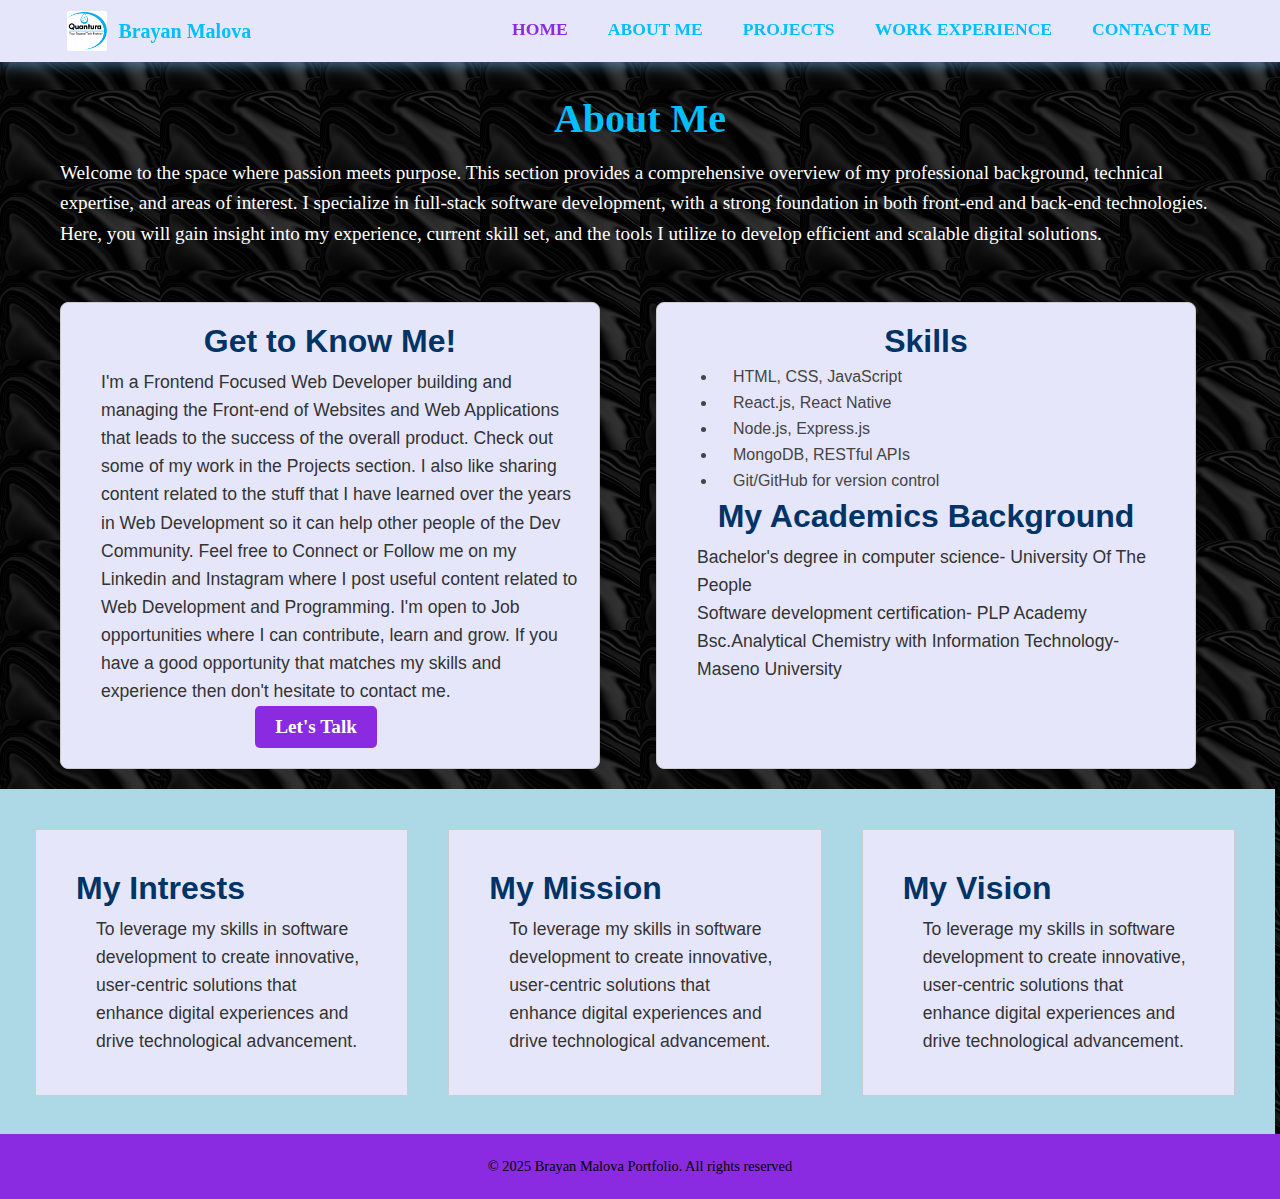
<file: about me.html>
<!DOCTYPE html>
<html>
  <head>
  <meta charset="UTF-8" />
  <meta name="viewport" content="width=device-width, initial-scale=1.0"/>
  <title>About Me</title>
  <link rel="stylesheet" href="astyles.css" />
  </head>

  <body>
   
    <!-- Header -->
  <header class="header">
    <div class="header-content">
    <div class="logo-area">
      <img src="Qmalova - Made with PosterMyWall.jpg" alt="Quantura Logo" class="logo">
      <span class="brand-name">Brayan Malova</span>
    </div>
    <nav class="nav-menu">
      <a href="home.html" class="active">HOME</a>
      <a href="about me.html">ABOUT ME</a> <!--To include academics & Skills-->
      <a href="Projects.html">PROJECTS</a>
      <a href="Work Experience">WORK EXPERIENCE</a>
      <a href="Contact me.html">CONTACT ME</a>
    </nav>
    </div>
  </header>

  <!--About me section-->
  <div class="container"> 
    <h1>About Me</h1>
    <p>Welcome to the space where passion meets purpose. 
      This section provides a comprehensive overview of my professional background, 
      technical expertise, and areas of interest. I specialize 
      in full-stack software development, with a strong foundation 
      in both front-end and back-end technologies. Here, you will gain 
      insight into my experience, current skill set, and the tools I utilize 
      to develop efficient and scalable digital solutions.</p>
      
      <div class="container-box">
        <div class="box">
        <h2>Get to Know Me!</h2>
        <p>I'm a Frontend Focused Web Developer building and managing the Front-end 
          of Websites and Web Applications that leads to the success of the overall 
          product. Check out some of my work in the Projects section. I also like 
          sharing content related to the stuff that I have learned over the years 
          in Web Development so it can help other people of the Dev Community. 
          Feel free to Connect or Follow me on my Linkedin and Instagram where I 
          post useful content related to Web Development and Programming. I'm open 
          to Job opportunities where I can contribute, learn and grow. If you have 
          a good opportunity that matches my skills and experience then don't 
          hesitate to contact me.</p>
            <a href="Contact me.html" class="contact-me-btn">Let's Talk</a>
      </div>
      <div class="box">
        <h2>Skills</h2>
        <ul>
          <li>HTML, CSS, JavaScript</li>
          <li>React.js, React Native</li>
          <li>Node.js, Express.js</li>
          <li>MongoDB, RESTful APIs</li>
          <li>Git/GitHub for version control</li>
        </ul>
        <h2>My Academics Background</h2>
        <p>Bachelor's degree in computer science- 
          University Of The People <br> Software 
          development certification- PLP Academy <br>
          Bsc.Analytical Chemistry with Information 
          Technology- Maseno University</p>
  </div>
  </div>
 <!-- Mission Section -->
   <section class="mission">
    <div class="box1">
    <h2>My Intrests</h2>
    <p>To leverage my skills in software development to create innovative, 
      user-centric solutions that enhance digital experiences and drive 
      technological advancement.</p>
      </div>

      <div class="box1">
    <h2>My Mission</h2>
    <p>To leverage my skills in software development to create innovative, 
      user-centric solutions that enhance digital experiences and drive 
      technological advancement.</p>
      </div>
      <div class="box1">
    <h2>My Vision</h2>
    <p>To leverage my skills in software development to create innovative, 
      user-centric solutions that enhance digital experiences and drive 
      technological advancement.</p>
      </div>
      </div>
      </section>
      
      

   <!--Footer Section-->
    <footer>
    &copy; 2025 Brayan Malova Portfolio. All rights reserved
  </footer>
   </body>
</html>
</file>
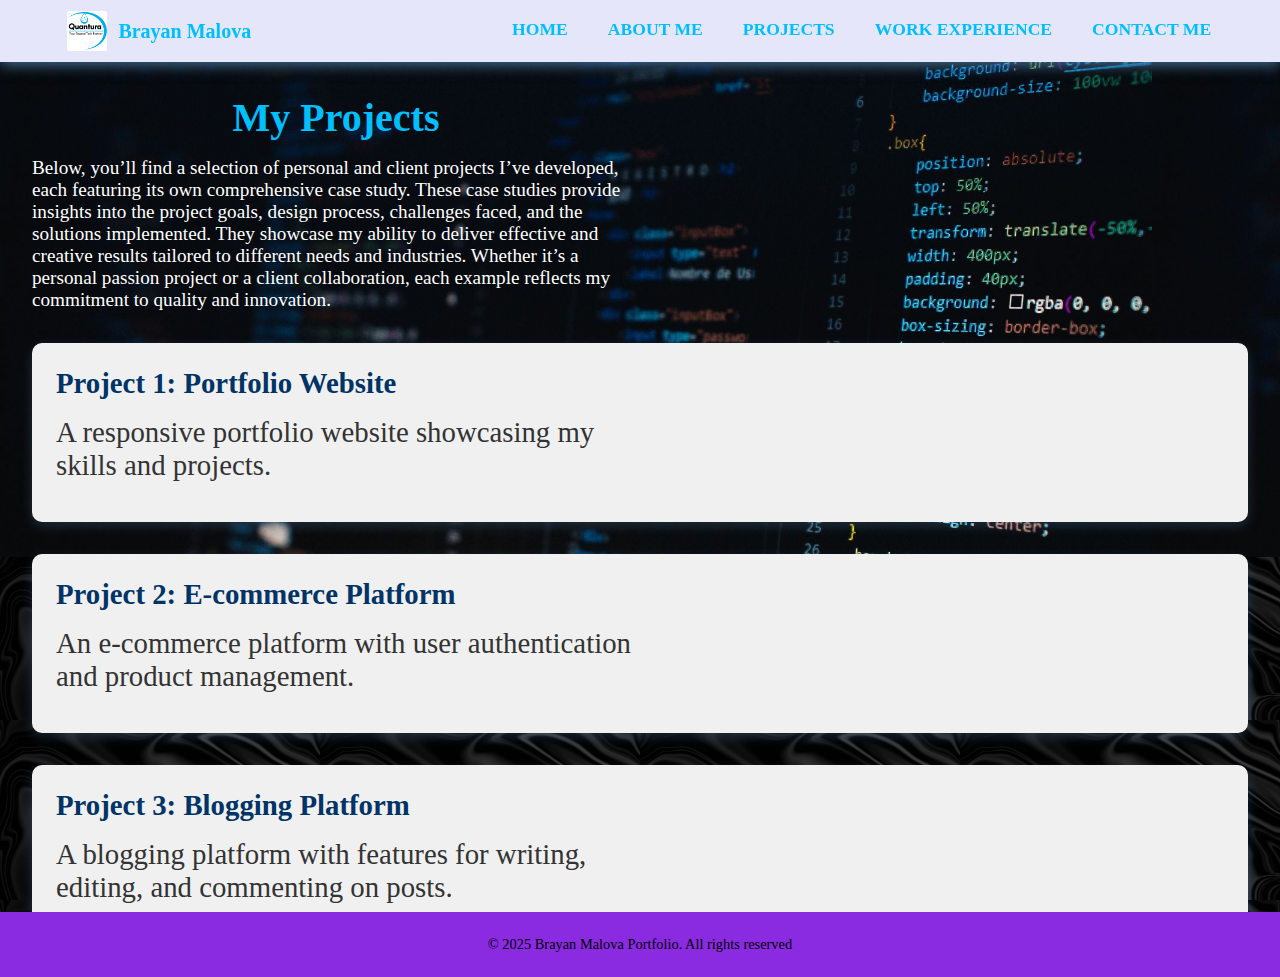
<file: Projects.html>
<!DOCTYPE html>
<html>
  <head>
  <meta charset="UTF-8" />
  <meta name="viewport" content="width=device-width, initial-scale=1.0"/>
  <title>Projects</title>
  <link rel="stylesheet" href="pro.css" />
  </head>
  <body>
    
     <!-- Header -->
  <header class="header">
    <div class="header-content">
    <div class="logo-area">
      <img src="Qmalova - Made with PosterMyWall.jpg" alt="Quantura Logo" class="logo">
      <span class="brand-name">Brayan Malova</span>
    </div>
    <nav class="nav-menu">
      <a href="home.html" class="home-link">HOME</a><!--active-->
      <a href="about me.html">ABOUT ME</a> <!--To include academics & Skills-->
      <a href="Projects.html">PROJECTS</a>
      <a href="Work Experience.html">WORK EXPERIENCE</a>
      <a href="Contact me.html">CONTACT ME</a>
    </nav>
    </div>
  </header>
  <!--Projects section-->
  <section class="projects">
    <h1>My Projects</h1>
    <p>Below, you’ll find a selection of personal and client 
      projects I’ve developed, each featuring its own comprehensive 
      case study. These case studies provide insights into the project 
      goals, design process, challenges faced, and the solutions implemented. 
      They showcase my ability to deliver effective and creative results 
      tailored to different needs and industries. Whether it’s a personal 
      passion project or a client collaboration, each example reflects my 
      commitment to quality and innovation.</p>
     
    <div class="Project">
      <div class="project-list">
        <h2>Project 1: Portfolio Website</h2>
        <p>A responsive portfolio website showcasing my skills and projects.</p>
      </div>
      <div class="project-list">
        <h2>Project 2: E-commerce Platform</h2>
        <p>An e-commerce platform with user authentication and product management.</p>
      </div>
      <div class="project-list">
        <h2>Project 3: Blogging Platform</h2>
        <p>A blogging platform with features for writing, editing, and commenting on posts.</p>
      </div>
    </div>

   <!--Footer Section-->
    <footer>
    &copy; 2025 Brayan Malova Portfolio. All rights reserved
  </footer>
   </body>
</html>
</file>
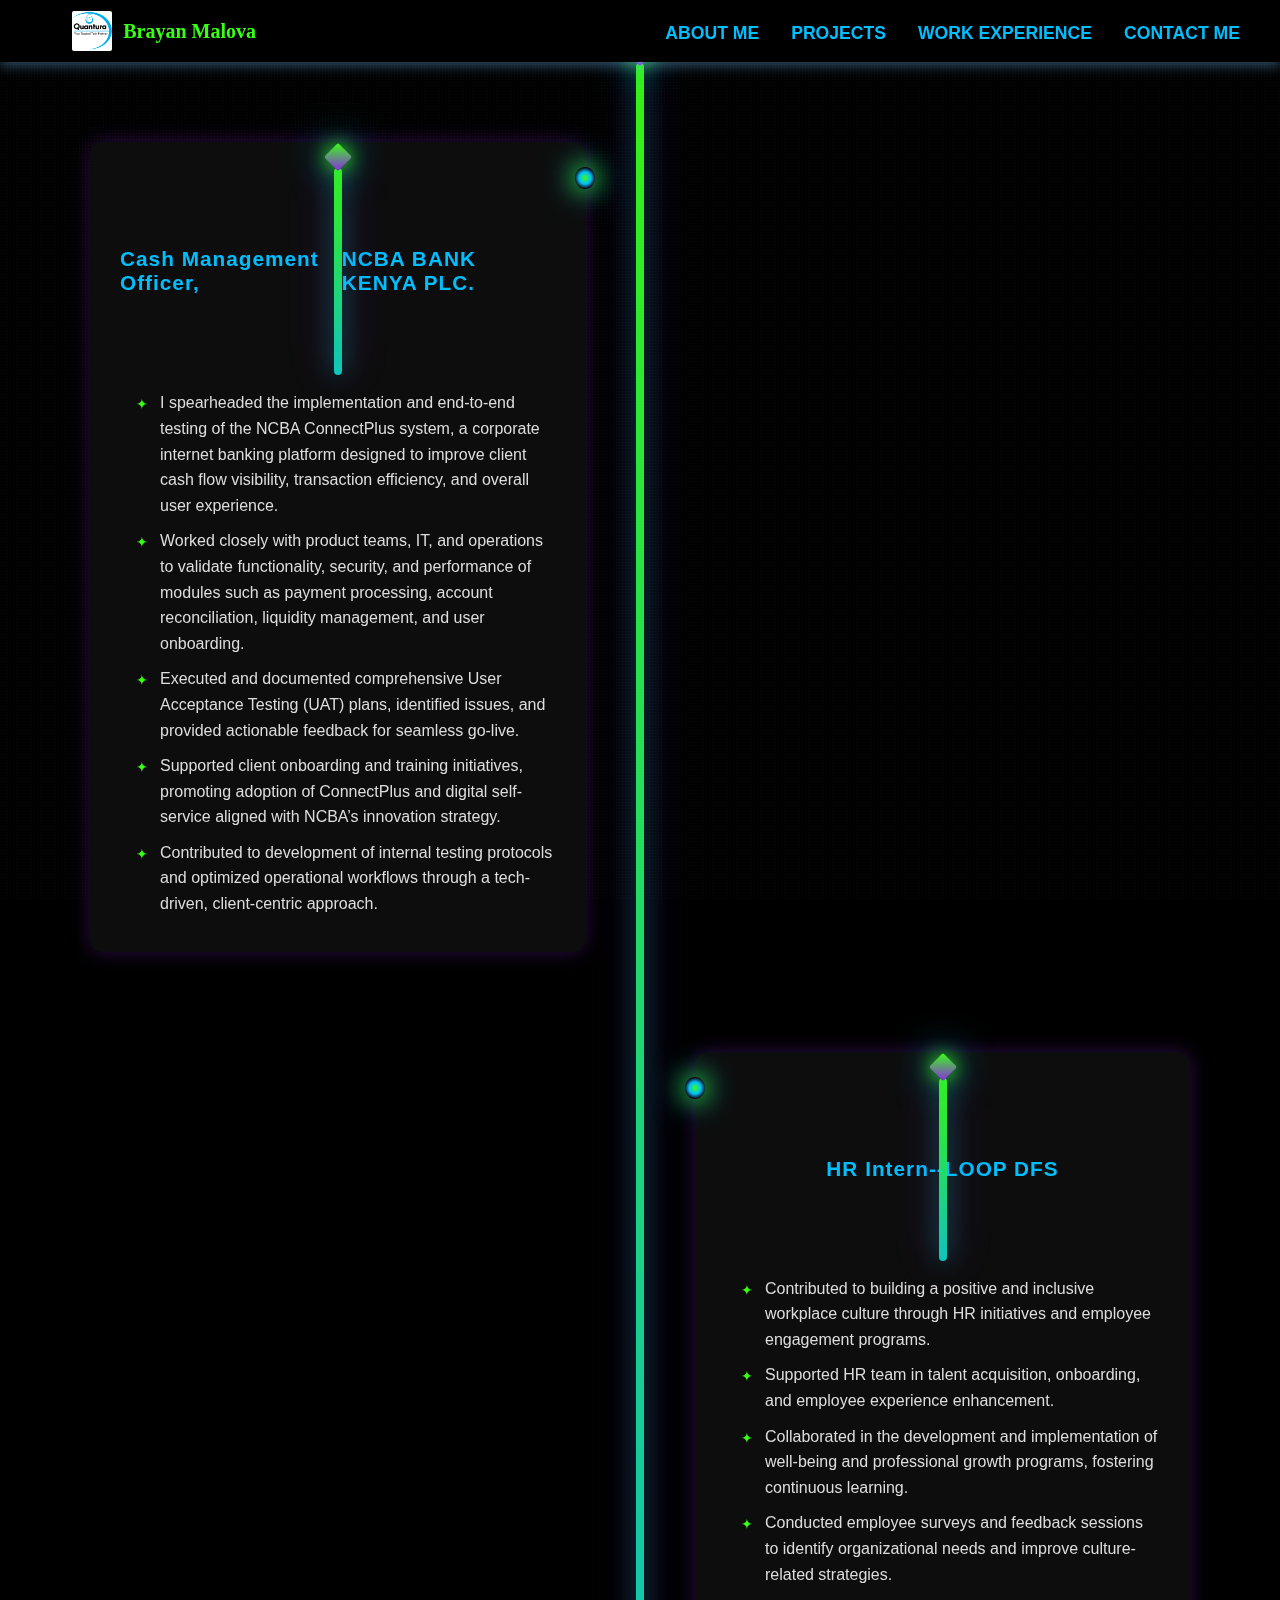
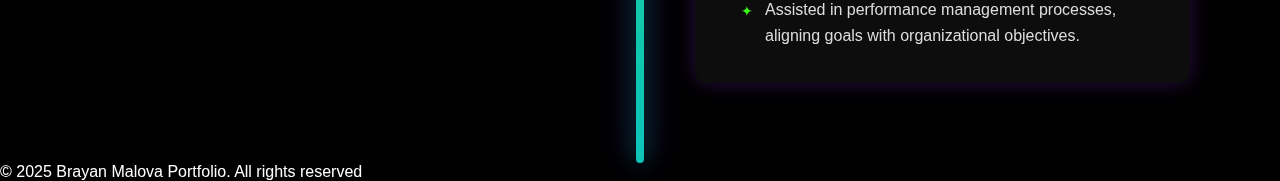
<file: Work Experience.html>
<!DOCTYPE html>
<html>
  <head>
  <meta charset="UTF-8" />
  <meta name="viewport" content="width=device-width, initial-scale=1.0"/>
  <title>Malova | Portfolio</title>
  <link rel="stylesheet" href="work.css" />
  <link rel="icon" href="Qmalova - Made with PosterMyWall.jpg" type="image/x-icon" />
  </head>
  <body>
    
     <!-- Header -->
  <header class="header">
    <div class="header-content">
    <div class="logo-area">
      <img src="Qmalova - Made with PosterMyWall.jpg" alt="Quantura Logo" class="logo">
      <span class="brand-name">Brayan Malova</span>
    </div>
    <nav class="nav-menu">
      
      <a href="about me.html">ABOUT ME</a>
      <a href="Projects.html">PROJECTS</a>
      <a href="Work Experience.html">WORK EXPERIENCE</a>
      <a href="Contact me.html">CONTACT ME</a>
    </nav>
    </div>
  </header>

    <section class="work">
      <div class="work-container">

        <!-- NCBA EXPERIENCE -->
        <div>
          <h1 class="work h1"> Cash Management Officer, <strong>NCBA BANK KENYA PLC.</strong></h1>
          <ul class="experience-list">
            <li>I spearheaded the implementation and end-to-end testing of the NCBA ConnectPlus system, a corporate internet banking platform designed to improve client cash flow visibility, transaction efficiency, and overall user experience.</li>
            <li>Worked closely with product teams, IT, and operations to validate functionality, security, and performance of modules such as payment processing, account reconciliation, liquidity management, and user onboarding.</li>
            <li>Executed and documented comprehensive User Acceptance Testing (UAT) plans, identified issues, and provided actionable feedback for seamless go-live.</li>
            <li>Supported client onboarding and training initiatives, promoting adoption of ConnectPlus and digital self-service aligned with NCBA’s innovation strategy.</li>
            <li>Contributed to development of internal testing protocols and optimized operational workflows through a tech-driven, client-centric approach.</li>
          </ul>
        </div>

        <!-- LOOP DFS EXPERIENCE -->
        <div>
          <h1 class="work h1"> HR Intern <strong> --LOOP DFS</strong></h1>
          <ul class="experience-list">
            <li>Contributed to building a positive and inclusive workplace culture through HR initiatives and employee engagement programs.</li>
            <li>Supported HR team in talent acquisition, onboarding, and employee experience enhancement.</li>
            <li>Collaborated in the development and implementation of well-being and professional growth programs, fostering continuous learning.</li>
            <li>Conducted employee surveys and feedback sessions to identify organizational needs and improve culture-related strategies.</li>
            <li>Assisted in performance management processes, aligning goals with organizational objectives.</li>
          </ul>
        </div>

      </div>
    </section>

   <!--Footer Section-->
    <footer>
      &copy; 2025 Brayan Malova Portfolio. All rights reserved
    </footer>
   </body>
</html>
</file>
<file: astyles.css>
*{
  box-sizing: border-box;
  margin: 0;
  
}

/*Home page styling*/
body{
  background-image: url('m1 (2).jpg');
  background-size: 12.5%;
  color:  #ffffff;
  scroll-behavior: smooth;
  overflow-x: hidden;
  

}

a {
      text-decoration: none;
      color: inherit;
      transition: color 0.3s ease;
    }

.header{
  background-color: lavender;
  padding: 0.7rem;;
  text-align: right;
  position: sticky;
  z-index: 1000;
  top: 0;
  box-shadow: 0 4px 12px rgba(114, 188, 248, 0.5); 
  
}
.header-content{
  justify-content: space-between;
  display: flex;
  max-width: 1200px;

}

.logo-area{
  display: flex;
  align-items: center;
  grid-area: 0.7rem; 
  padding: 0 3.5rem;
  
}

.logo{
  width: 40px;
  height: 40px;
  border-radius: 5%;
  object-fit: contain;
}

.brand-name{
  color: deepskyblue;
  font-size: 20px;
  font-family: century gothic;
  margin-left: 0.7rem;
  font-weight: 700;
}

.nav-menu{
  display: flex;
  gap: 2.5rem;
  padding-top: 0.5rem;
}

.nav-menu a{
  color: deepskyblue;
  font-size: 1.1rem;
  font-family: century gothic;
  font-weight: 700;
  position: relative;
  padding-bottom: 4px;
}

.nav-menu a::after {
  content: '';
  position: absolute;
  bottom: 6px;
  left: 0px;
  width: 0%;
  height: 2px;
  background-color: blueviolet;
  transition: width 0.3s ease;
  }

.nav-menu a:hover::after {
width: 100%;
}

.nav-menu a:hover,
.nav-menu a.active {
color:blueviolet;
}

.nav-menu .home-link:hover {
  color: blueviolet;
}

.container{  
  max-width: 1200px;
  margin: 10px auto;
  padding-top: 1.4rem;
  text-align: left;
  width: 100%;
  
}

.container h1{
  font-family: century gothic;
  font-size: 2.5rem;
  color: deepskyblue;
  margin-bottom: 1rem;
  text-align: center;
}
.container p{
  font-family: century gothic;
  font-size: 1.2rem;
  color: #ffffff;
  line-height: 1.6;
  margin-left: 20px;

}

.container-box {
  display: flex;
  gap: 1rem;
  margin-top: 2rem;
}

.box{
  width: 45%;
  padding: 20px;
  margin: 20px;
  background-color: lavender;
  border: 1px solid #ccc;
  border-radius: 8px;
  box-shadow: 30 18px 30px 30px rgba(230, 6, 181, 0.2);
}

.box h2 {
  font-family: 'Century Gothic', sans-serif;
  font-size: 2rem;
  color: #003366;
  margin-bottom: 0.5rem;
  text-align: center;
}

.box p {
  font-family: 'Century Gothic', sans-serif;
  font-size: 1.1rem;
  color: #333;
  line-height: 1.6;
}

.box li {
  font-family: 'Century Gothic', sans-serif;
  font-size: 1rem;
  color: #444;
  margin-bottom: 0.5rem;
  list-style-type: disc; /* or square, circle, none */
  padding-left: 1rem;
}
.box {
  width: 45%;
  padding: 20px;
  background-color: lavender;
  border: 1px solid #ccc;
  border-radius: 8px;
  transition: all 0.3s ease;
}

/* Hover effect */
.box:hover, .box1:hover{
  background-color: lavender;
  filter: brightness(100%);
  transform: scale(1.03);
  box-shadow: 30 18px 30px 30px rgba(230, 6, 181, 0.2);
}

.contact-me-btn{
  display: inline-block;
  padding: 10px 20px;
  margin-left: 35%;
  background-color: blueviolet;
  color: white;
  font-family: century gothic;
  font-size: 1.2rem;
  font-weight: bold;
  border: none;
  border-radius: 5px;
  cursor: pointer;
  text-decoration: none;
  transition: background-color 0.3s ease;
}
.contact-me-btn:hover {
      background-color: deepskyblue;
    }

.mission {
 background-color: lightblue;
 padding: 20px;
  width: 100vw;
  display:flex;
  margin-left: -45px;
}


.mission h2 {
  font-family: 'Century Gothic', sans-serif;
  font-size: 2rem;
  color: #003366;
  margin-bottom: 0.5rem;
}
.mission p {
  font-family: 'Century Gothic', sans-serif;
  font-size: 1.1rem;
  color: #333;
  line-height: 1.6;
}

.box1 {
 width: 45%;
  padding: 40px;
  margin: 20px;
  background-color: lavender;
  border: 1px solid #ccc;
}
 
footer{
 background-color: blueviolet;
  text-align: center;
  font-family: century gothic;
  font-weight: 400;
  color: black;
  padding: 1.5rem 0;
  font-size: 0.9rem;
  margin-top: -1%;
}
</file>
<file: pro.css>
*{
  box-sizing: border-box;
  margin: 0;
}

/*Home page styling*/
body{
  background-image: url('m1 (2).jpg');
  background-size: 25%;
  color: white;
  overflow-x: hidden;
  

}

a {
      text-decoration: none;
      color: inherit;
      transition: color 0.3s ease;
    }

.header{
  background-color: lavender;
  padding: 0.7rem;;
  text-align: right;
  position: sticky;
  z-index: 1000;
  top: 0;
  box-shadow: 0 4px 12px rgba(114, 188, 248, 0.5); 
  
}
.header-content{
  justify-content: space-between;
  display: flex;
  max-width: 1200px;

}

.logo-area{
  display: flex;
  align-items: center;
  grid-area: 0.7rem; 
  padding: 0 3.5rem;
  
}

.logo{
  width: 40px;
  height: 40px;
  border-radius: 5%;
  object-fit: contain;
}

.brand-name{
  color: deepskyblue;
  font-size: 20px;
  font-family: century gothic;
  margin-left: 0.7rem;
  font-weight: 700;
}

.nav-menu{
  display: flex;
  gap: 2.5rem;
  padding-top: 0.5rem;
}

.nav-menu a{
  color: deepskyblue;
  font-size: 1.1rem;
  font-family: century gothic;
  font-weight: 700;
  position: relative;
  padding-bottom: 4px;
}

.nav-menu a::after {
  content: '';
  position: absolute;
  bottom: 6px;
  left: 0px;
  width: 0%;
  height: 2px;
  background-color: blueviolet;
  transition: width 0.3s ease;
  }

.nav-menu a:hover::after {
width: 100%;
}

.nav-menu a:hover,
.nav-menu a.active {
color:blueviolet;
}

.nav-menu .home-link:hover {
  color: blueviolet;
}

.projects {
  height: 55vh;
  background-image: url('Black\ and\ Teal\ Modern\ Web\ Developer\ Presentation.jpg');
  background-size: 90%;
  padding: 2rem;
  font-family: century gothic;
}
.projects h1 {
  color: deepskyblue;
  font-size: 2.5rem;
  margin-bottom: 1rem;
  text-align: center;
  width: 50%;
}
.projects p {
  color: white;
  font-size: 1.2rem;
  margin-bottom: 2rem;
  width: 50%;
}

.image-container {
  width: 100%;
  margin-top: -18.5rem;
  margin-left: 26rem;
  overflow: hidden;
  border-radius: 10px;
  display: flex;
  
}

.project-image {
  width: 31%;
  height: 31%;
  object-fit: cover;
  margin-left: 25%;
  border-radius: 10px;
}

.project-wrapper {
  background-color: #d0e6f7; /* same as gap color */
  padding: 1rem; /* controls thickness of the gap illusion */
  border-radius: 12px;
  display: flex;
  flex-wrap: wrap;
  justify-content: center;
  gap: 2rem;
 
}

.project-list {
  background-color: #f0f0f0;
  border-radius: 10px;
  color: #333;
  padding: 1.5rem;
   margin-top: 2rem;
  width: 100%;
  box-shadow: 0 4px 12px rgba(114, 188, 248, 0.2);
}
.project-list h2 {
  color:#003366;
  font-size: 1.8rem;
  margin-bottom: 1rem;
}
.project-list p {
   color: #333;
  font-size: 1.8rem;
  margin-bottom: 1rem;
}





footer{
  background-color: blueviolet;
  text-align: center;
  font-family: century gothic;
  font-weight: 400;
  color: black;
  padding: 1.5rem 0;
  font-size: 0.9rem;
  margin: -2rem;
}
</file>
<file: work.css>
/* --- Base Styling --- */
* {
  box-sizing: border-box;
  margin: 0;
}

body {
  background-color: #000;
  color: white;
  overflow-x: hidden;
  font-family: "Century Gothic", sans-serif;
  position: relative;
  min-height: 100vh;
}

/* ---- Smooth Animated Background ---- */
body::before,
body::after {
  content: '';
  position: fixed;
  top: 0; left: 0;
  width: 100%;
  height: 100%;
  z-index: -2;
  opacity: 0.5;
  background-repeat: repeat;
}

/* Stars drifting background */
body::before {
  background: url('https://www.transparenttextures.com/patterns/stardust.png');
  animation: starsDrift 90s linear infinite;
}

/* Subtle twinkle glow */
body::after {
  background: radial-gradient(circle, rgba(255,255,255,0.15) 1px, transparent 1px);
  background-size: 3px 3px;
  animation: starsTwinkle 3s ease-in-out infinite alternate;
  opacity: 0.25;
}

@keyframes starsDrift {
  0% { background-position: 0 0; }
  100% { background-position: -4000px 4000px; }
}

@keyframes starsTwinkle {
  0% { opacity: 0.2; }
  100% { opacity: 0.4; }
}

/* ---------------- HEADER ---------------- */
a {
  text-decoration: none;
  color: inherit;
  transition: color 0.3s ease;
}

.header {
  padding: 0.7rem 1rem;
  text-align: right;
  position: sticky;
  z-index: 1000;
  top: 0;
  background-color: #000;
  box-shadow: 0 4px 12px rgba(114, 188, 248, 0.4);
  backdrop-filter: blur(6px);
}

.header-content {
  justify-content: space-between;
  display: flex;
  flex-wrap: wrap;
  align-items: center;
  max-width: 1200px;
  margin: auto;
}

.logo-area {
  display: flex;
  align-items: center;
  padding: 0 2rem;
}

.logo {
  width: 40px;
  height: 40px;
  border-radius: 5%;
  object-fit: contain;
}

.brand-name {
  color: #39FF14;
  font-size: 20px;
  font-family: century gothic;
  margin-left: 0.7rem;
  font-weight: 700;
}

.nav-menu {
  display: flex;
  flex-wrap: wrap;
  gap: 2rem;
  padding-top: 0.5rem;
}

.nav-menu a {
  color: deepskyblue;
  font-size: 1.1rem;
  font-weight: 700;
  position: relative;
  padding-bottom: 4px;
}

.nav-menu a::after {
  content: '';
  position: absolute;
  bottom: 6px;
  left: 0px;
  width: 0%;
  height: 2px;
  background-color: #39FF14;
  transition: width 0.3s ease;
}

.nav-menu a:hover::after {
  width: 100%;
}

.nav-menu a:hover,
.nav-menu a.active {
  color: #39FF14;
}

/* ---------------------------------------------------------- */
/* --- Work Experience Timeline --- */
.work {
  position: relative;
  padding: 80px 0;
  width: 100%;
  display: flex;
  justify-content: center;
}

/* --- Glowing Spear Line --- */
.work::before {
  content: '';
  position: absolute;
  top: 1px;
  bottom: 0;
  width: 8px;
  left: 50%;
  transform: translateX(-50%);
  z-index: 0;
  border-radius: 8px;
  background: linear-gradient(180deg, #39FF14, deepskyblue, blueviolet, #39FF14);
  background-size: 400% 400%;
  animation: spearFlow 4s linear infinite;
  box-shadow: 0 0 25px rgba(0, 255, 255, 0.4),
              0 0 45px rgba(138, 43, 226, 0.5);
  opacity: 0.95;
}

/* Spear tip */
.work::after {
  content: '';
  position: absolute;
  top: -20px;
  left: 50%;
  transform: translateX(-50%) rotate(45deg);
  width: 20px;
  height: 20px;
  background: linear-gradient(135deg, #39FF14, blueviolet);
  border-radius: 2px;
  box-shadow: 0 0 20px #39FF14, 0 0 40px deepskyblue;
}

@keyframes spearFlow {
  0% { background-position: 0% 0%; }
  50% { background-position: 100% 100%; }
  100% { background-position: 0% 0%; }
}

/* --- Work Container --- */
.work-container {
  position: relative;
  width: 90%;
  max-width: 1100px;
  display: flex;
  flex-direction: column;
  gap: 100px;
  z-index: 1;
}

/* --- Cards --- */
.work-container > div {
  background: rgba(255, 255, 255, 0.05);
  border-radius: 12px;
  padding: 25px 30px;
  backdrop-filter: blur(6px);
  box-shadow: 0 0 20px rgba(138, 43, 226, 0.3);
  width: 45%;
  position: relative;
  animation: fadeUp 1.2s ease-in-out both;
  transition: transform 0.3s ease, box-shadow 0.3s ease;
}

/* Position cards alternately */
.work-container > div:nth-child(odd) {
  align-self: flex-start;
  margin-right: 50px;
}

.work-container > div:nth-child(even) {
  align-self: flex-end;
  margin-left: 50px;
}

/* --- Connection Dots --- */
.work-container > div::before {
  content: '';
  position: absolute;
  top: 25px;
  width: 20px;
  height: 22px;
  background: radial-gradient(circle, #39FF14 0%, deepskyblue 40%, transparent 70%);
  border-radius: 50%;
  box-shadow: 0 0 25px #39FF14, 0 0 35px deepskyblue;
  z-index: 3;
}

.work-container > div:nth-child(odd)::before { right: -10px; }
.work-container > div:nth-child(even)::before { left: -10px; }

/* --- Headings --- */
h1 {
  font-size: 1.3rem;
  color: deepskyblue;
  margin-bottom: 15px;
  letter-spacing: 1px;
  text-align: left;
}

/* --- Paragraphs --- */
p {
  color: #ccc;
  font-size: 1rem;
  line-height: 1.6;
  margin-bottom: 0.5rem;
}

/* --- Bullet Points --- */
ul {
  list-style: none;
  padding-left: 1rem;
}

ul li {
  position: relative;
  margin-bottom: 10px;
  color: #ddd;
  font-size: 1rem;
  padding-left: 1.5rem;
  line-height: 1.6;
  transition: transform 0.3s ease, color 0.3s ease;
}

ul li::before {
  content: '✦';
  position: absolute;
  left: 0;
  top: 0;
  color: #39FF14;
  font-size: 0.9rem;
  transform: translateY(3px);
  transition: color 0.3s ease;
}

ul li:hover {
  transform: translateX(6px);
  color: white;
}

/* --- Animations --- */
@keyframes fadeUp {
  from { opacity: 0; transform: translateY(40px); }
  to { opacity: 1; transform: translateY(0); }
}

/* --- RESPONSIVE DESIGN --- */
@media (max-width: 992px) {
  .work {
    padding: 60px 0;
  }
  .work::before {
    width: 6px;
  }
  .work-container > div {
    width: 80%;
    margin: auto;
  }
  .work-container > div:nth-child(odd),
  .work-container > div:nth-child(even) {
    align-self: center;
    margin: 0;
  }
  .work-container > div::before {
    left: 50%;
    transform: translateX(-50%);
  }
}

@media (max-width: 600px) {
  .header-content {
    flex-direction: column;
    text-align: center;
  }

  .nav-menu {
    flex-direction: column;
    gap: 1rem;
    align-items: center;
  }

  .work-container {
    width: 95%;
    gap: 70px;
  }

  .work-container > div {
    width: 100%;
    padding: 20px;
  }

  .work::before {
    left: 50%;
    width: 4px;
  }

  h1 {
    font-size: 1.2rem;
  }

  p, ul li {
    font-size: 1rem;
  }
}
</file>
